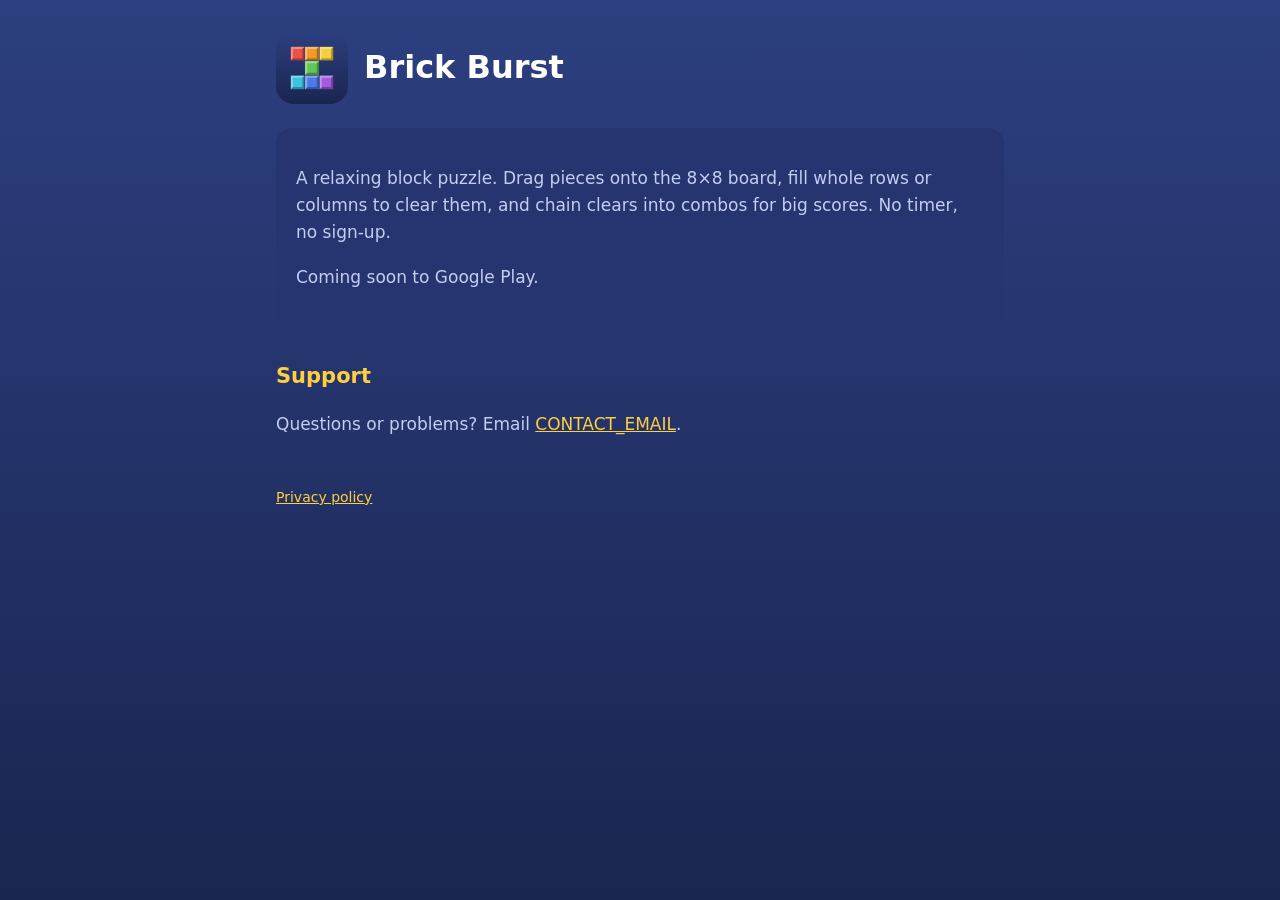
<file: index.html>
<!doctype html>
<html lang="en">
  <head>
    <meta charset="utf-8" />
    <meta name="viewport" content="width=device-width, initial-scale=1" />
    <title>Brick Burst</title>
    <meta name="description" content="Brick Burst: a relaxing 8×8 block puzzle for Android." />
    <link rel="icon" href="icon.png" />
    <link rel="stylesheet" href="style.css" />
  </head>
  <body>
    <main>
      <header>
        <img src="icon.png" alt="" />
        <h1>Brick Burst</h1>
      </header>
      <div class="card">
        <p>
          A relaxing block puzzle. Drag pieces onto the 8×8 board, fill whole rows or columns to clear them, and chain
          clears into combos for big scores. No timer, no sign-up.
        </p>
        <!-- Replace with your Play Store link once the app is published:
             https://play.google.com/store/apps/details?id=io.github.brickburst.game -->
        <p>Coming soon to Google Play.</p>
      </div>
      <h2>Support</h2>
      <p>Questions or problems? Email <a href="mailto:CONTACT_EMAIL">CONTACT_EMAIL</a>.</p>
      <footer><a href="privacy.html">Privacy policy</a></footer>
    </main>
  </body>
</html>
</file>
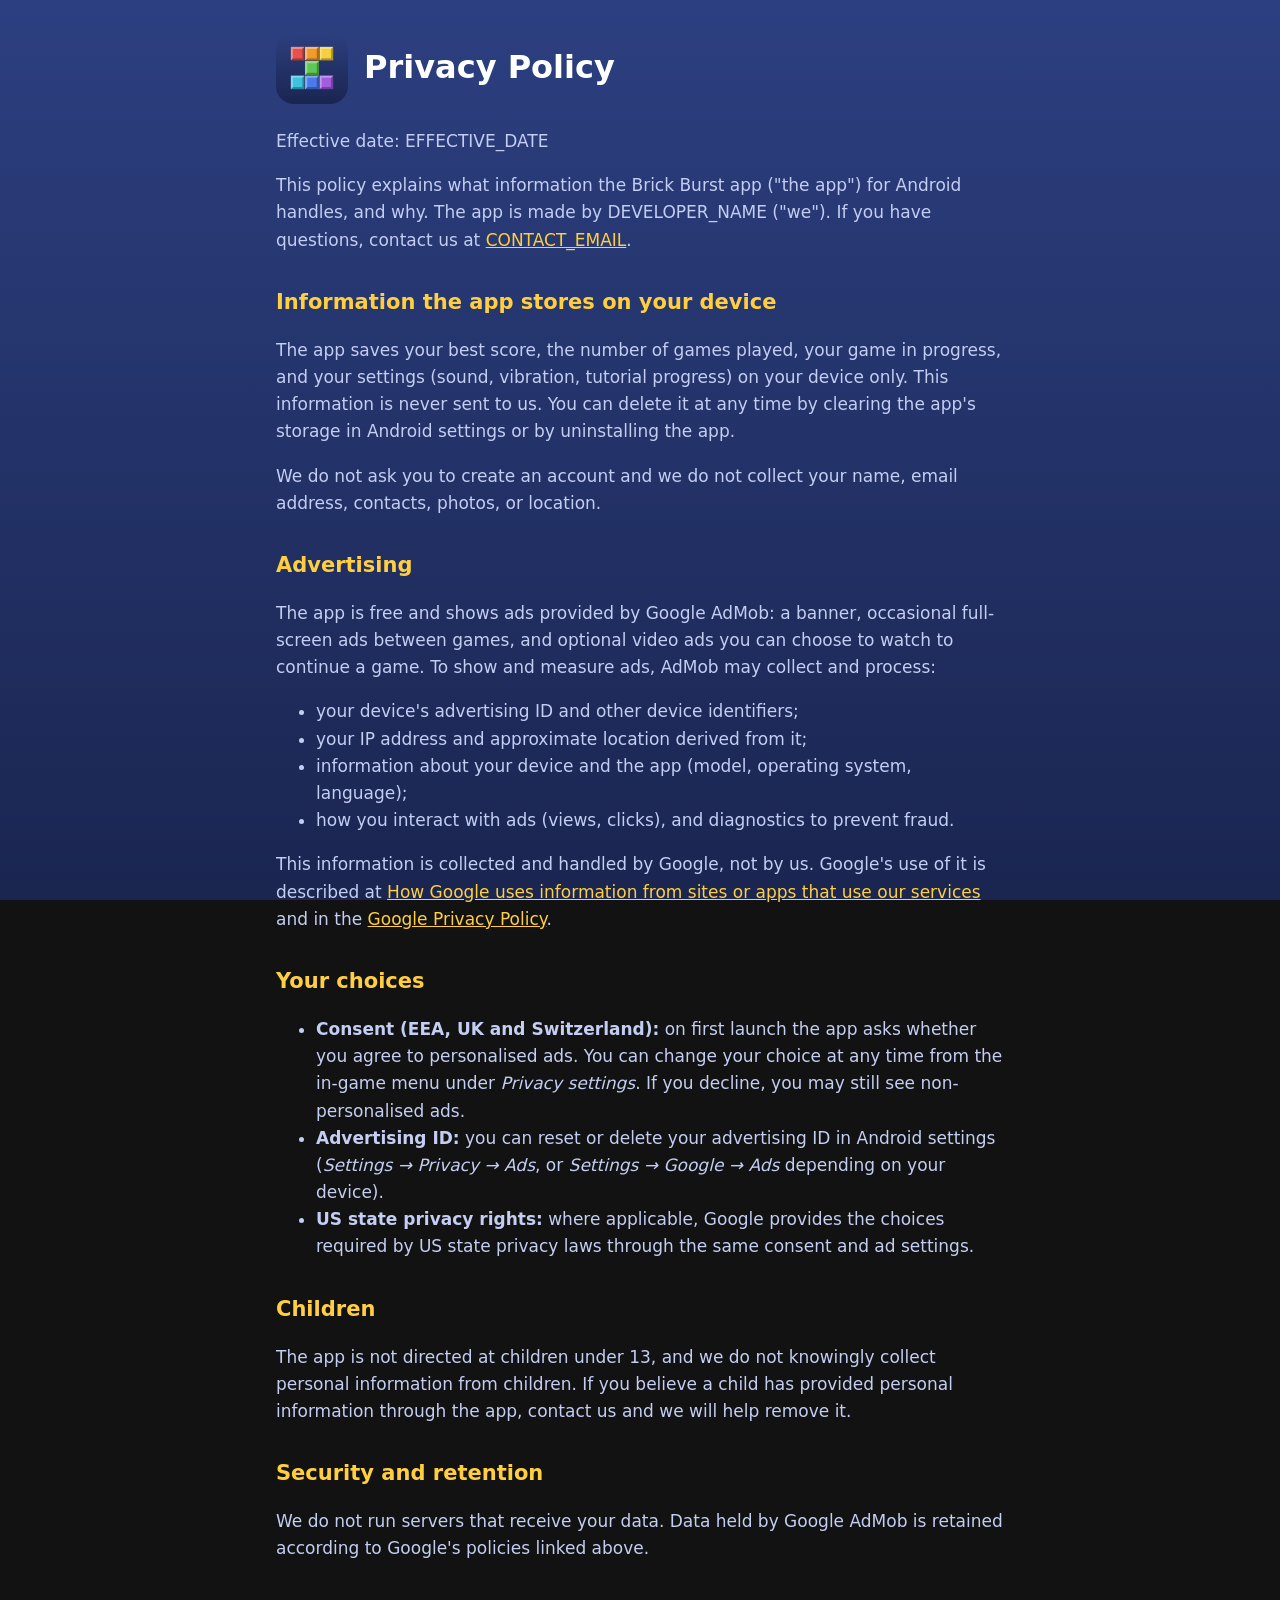
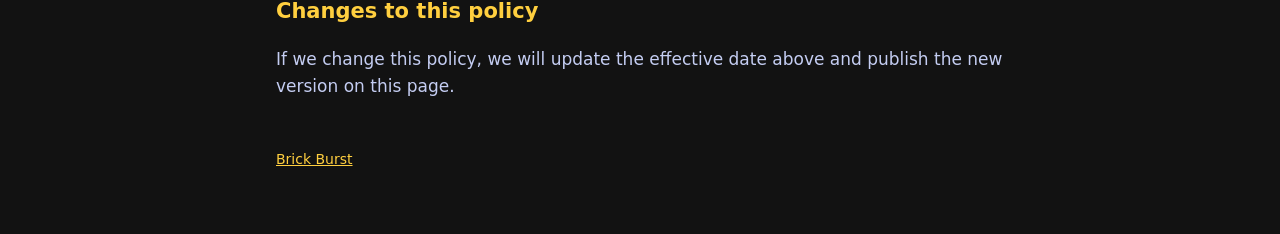
<file: privacy.html>
<!doctype html>
<html lang="en">
  <head>
    <meta charset="utf-8" />
    <meta name="viewport" content="width=device-width, initial-scale=1" />
    <title>Brick Burst Privacy Policy</title>
    <link rel="icon" href="icon.png" />
    <link rel="stylesheet" href="style.css" />
  </head>
  <body>
    <main>
      <header>
        <img src="icon.png" alt="" />
        <h1>Privacy Policy</h1>
      </header>
      <p>Effective date: EFFECTIVE_DATE</p>
      <p>
        This policy explains what information the Brick Burst app ("the app") for Android handles, and why. The app is
        made by DEVELOPER_NAME ("we"). If you have questions, contact us at
        <a href="mailto:CONTACT_EMAIL">CONTACT_EMAIL</a>.
      </p>

      <h2>Information the app stores on your device</h2>
      <p>
        The app saves your best score, the number of games played, your game in progress, and your settings (sound,
        vibration, tutorial progress) on your device only. This information is never sent to us. You can delete it at
        any time by clearing the app's storage in Android settings or by uninstalling the app.
      </p>
      <p>We do not ask you to create an account and we do not collect your name, email address, contacts, photos, or location.</p>

      <h2>Advertising</h2>
      <p>
        The app is free and shows ads provided by Google AdMob: a banner, occasional full-screen ads between games, and
        optional video ads you can choose to watch to continue a game. To show and measure ads, AdMob may collect and
        process:
      </p>
      <ul>
        <li>your device's advertising ID and other device identifiers;</li>
        <li>your IP address and approximate location derived from it;</li>
        <li>information about your device and the app (model, operating system, language);</li>
        <li>how you interact with ads (views, clicks), and diagnostics to prevent fraud.</li>
      </ul>
      <p>
        This information is collected and handled by Google, not by us. Google's use of it is described at
        <a href="https://policies.google.com/technologies/partner-sites">How Google uses information from sites or apps that use our services</a>
        and in the <a href="https://policies.google.com/privacy">Google Privacy Policy</a>.
      </p>

      <h2>Your choices</h2>
      <ul>
        <li>
          <strong>Consent (EEA, UK and Switzerland):</strong> on first launch the app asks whether you agree to
          personalised ads. You can change your choice at any time from the in-game menu under
          <em>Privacy settings</em>. If you decline, you may still see non-personalised ads.
        </li>
        <li>
          <strong>Advertising ID:</strong> you can reset or delete your advertising ID in Android settings
          (<em>Settings → Privacy → Ads</em>, or <em>Settings → Google → Ads</em> depending on your device).
        </li>
        <li>
          <strong>US state privacy rights:</strong> where applicable, Google provides the choices required by US state
          privacy laws through the same consent and ad settings.
        </li>
      </ul>

      <h2>Children</h2>
      <p>
        The app is not directed at children under 13, and we do not knowingly collect personal information from
        children. If you believe a child has provided personal information through the app, contact us and we will
        help remove it.
      </p>

      <h2>Security and retention</h2>
      <p>
        We do not run servers that receive your data. Data held by Google AdMob is retained according to Google's
        policies linked above.
      </p>

      <h2>Changes to this policy</h2>
      <p>
        If we change this policy, we will update the effective date above and publish the new version on this page.
      </p>

      <footer><a href="index.html">Brick Burst</a></footer>
    </main>
  </body>
</html>
</file>
<file: style.css>
:root {
  --bg: #1a2550;
  --card: #26356f;
  --text: #ffffff;
  --muted: #c4cdf2;
  --accent: #ffcf3f;
  color-scheme: dark;
}

* {
  box-sizing: border-box;
}

body {
  margin: 0;
  background: linear-gradient(#2c3f80, var(--bg)) fixed;
  color: var(--text);
  font: 17px/1.6 system-ui, -apple-system, "Segoe UI", Roboto, sans-serif;
}

main {
  max-width: 760px;
  margin: 0 auto;
  padding: 32px 16px 64px;
}

header {
  display: flex;
  align-items: center;
  gap: 16px;
  margin-bottom: 24px;
}

header img {
  width: 72px;
  height: 72px;
  border-radius: 18px;
}

h1 {
  margin: 0;
  font-size: 32px;
}

h2 {
  margin-top: 32px;
  color: var(--accent);
  font-size: 21px;
}

p,
li {
  color: var(--muted);
}

a {
  color: var(--accent);
}

.card {
  padding: 20px;
  border-radius: 16px;
  background: var(--card);
}

footer {
  margin-top: 48px;
  font-size: 14px;
  color: var(--muted);
}
</file>
